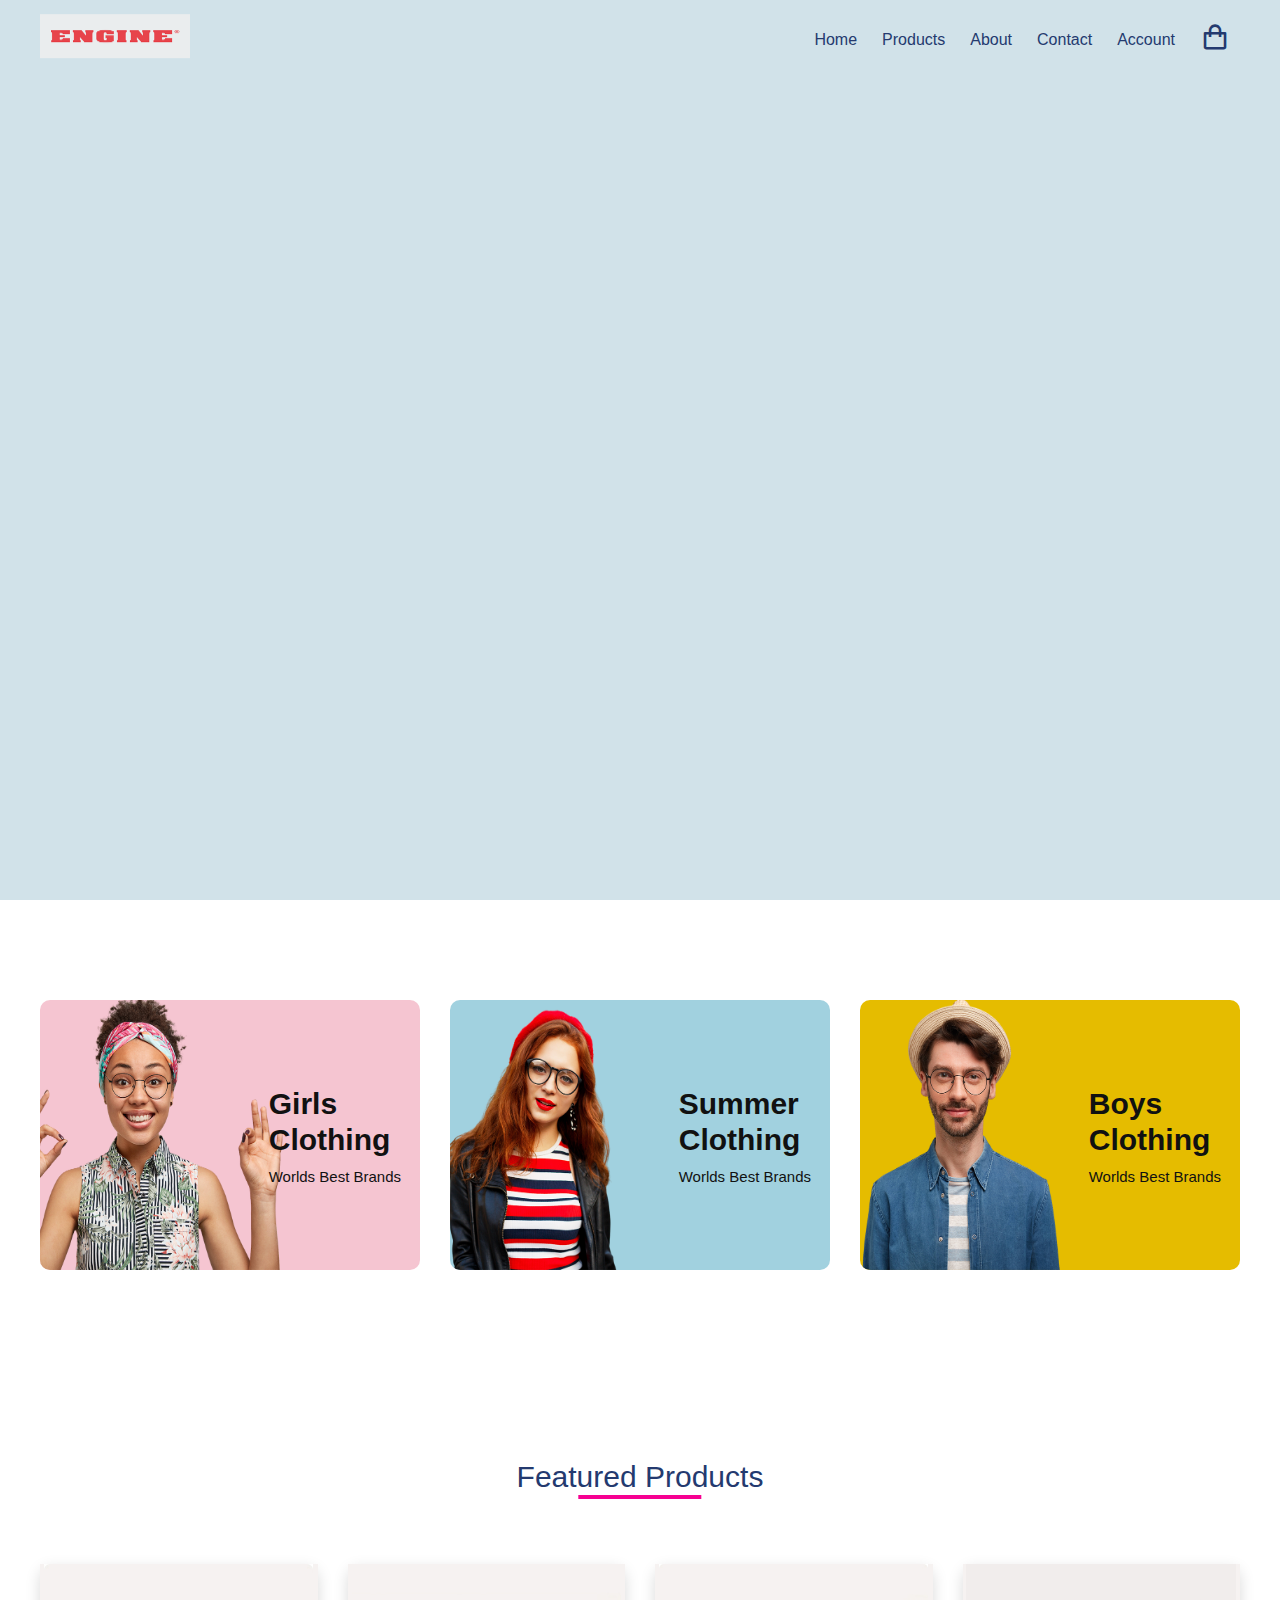
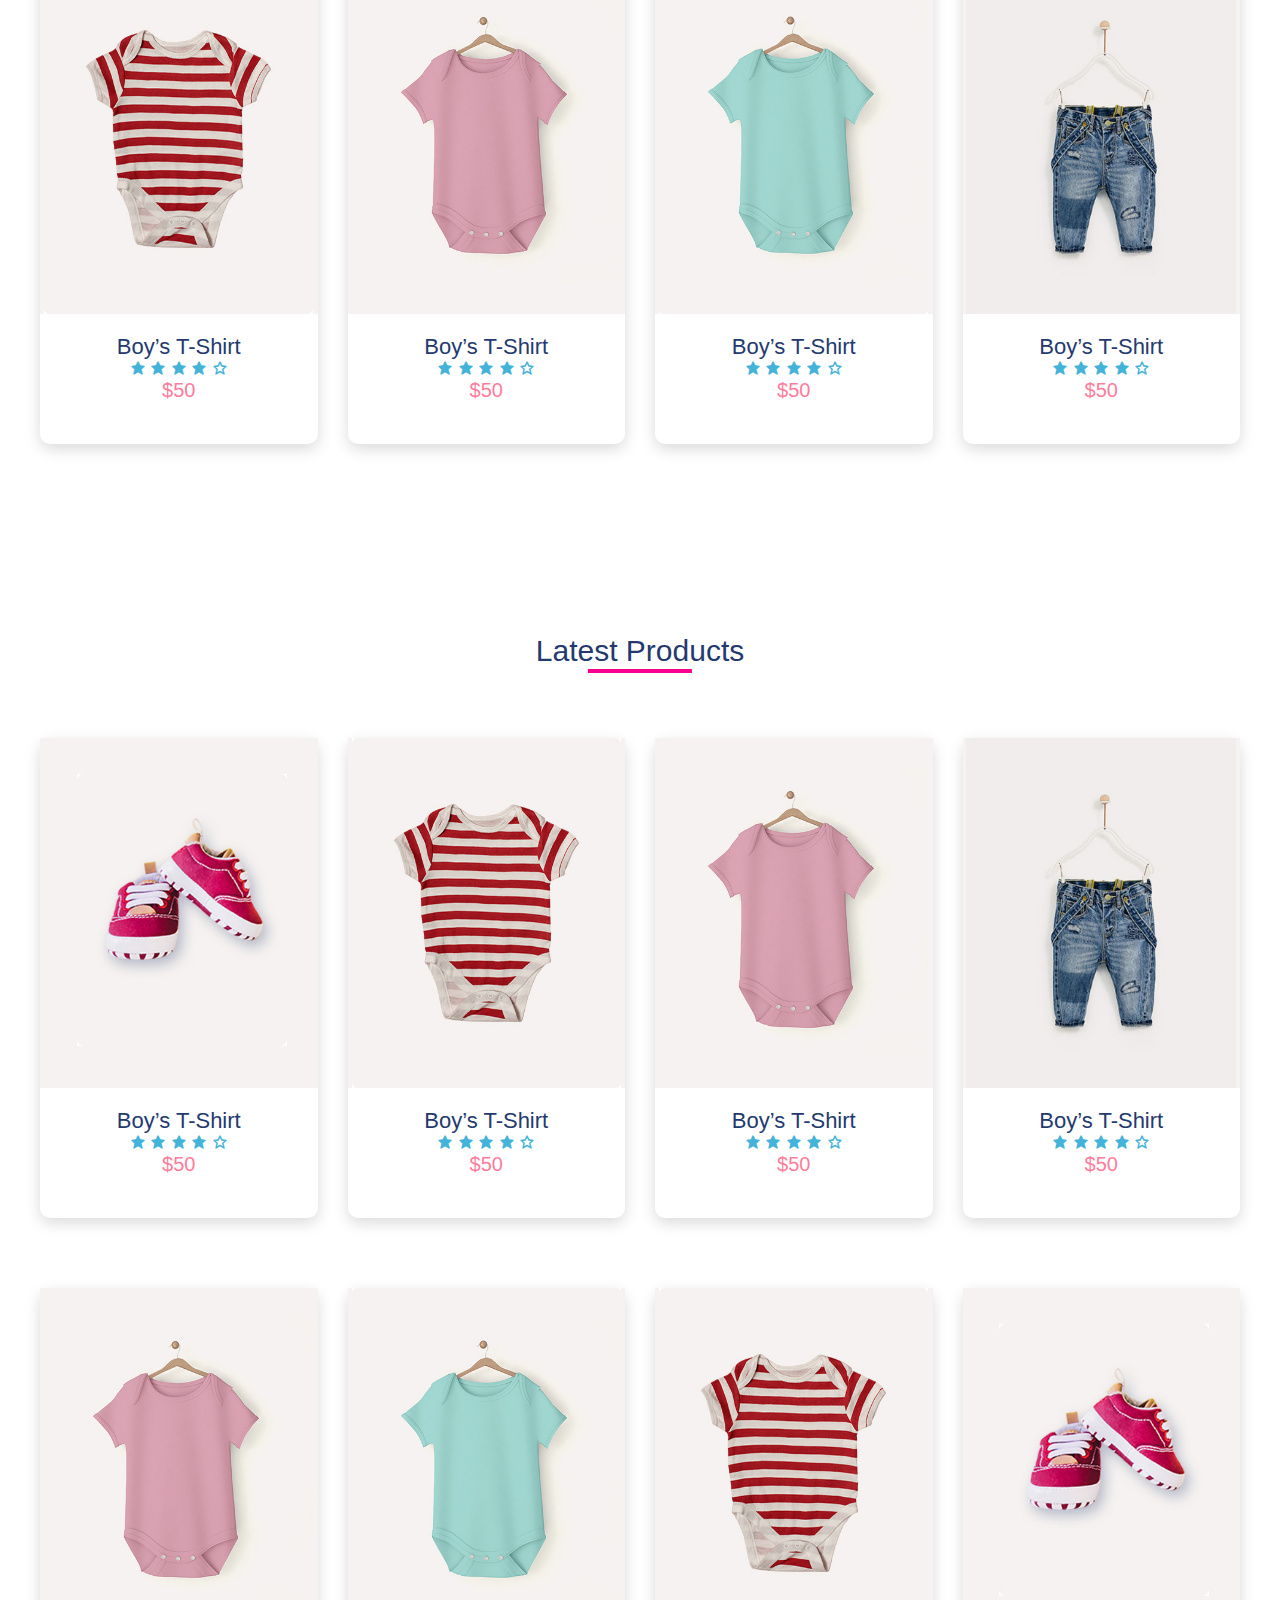
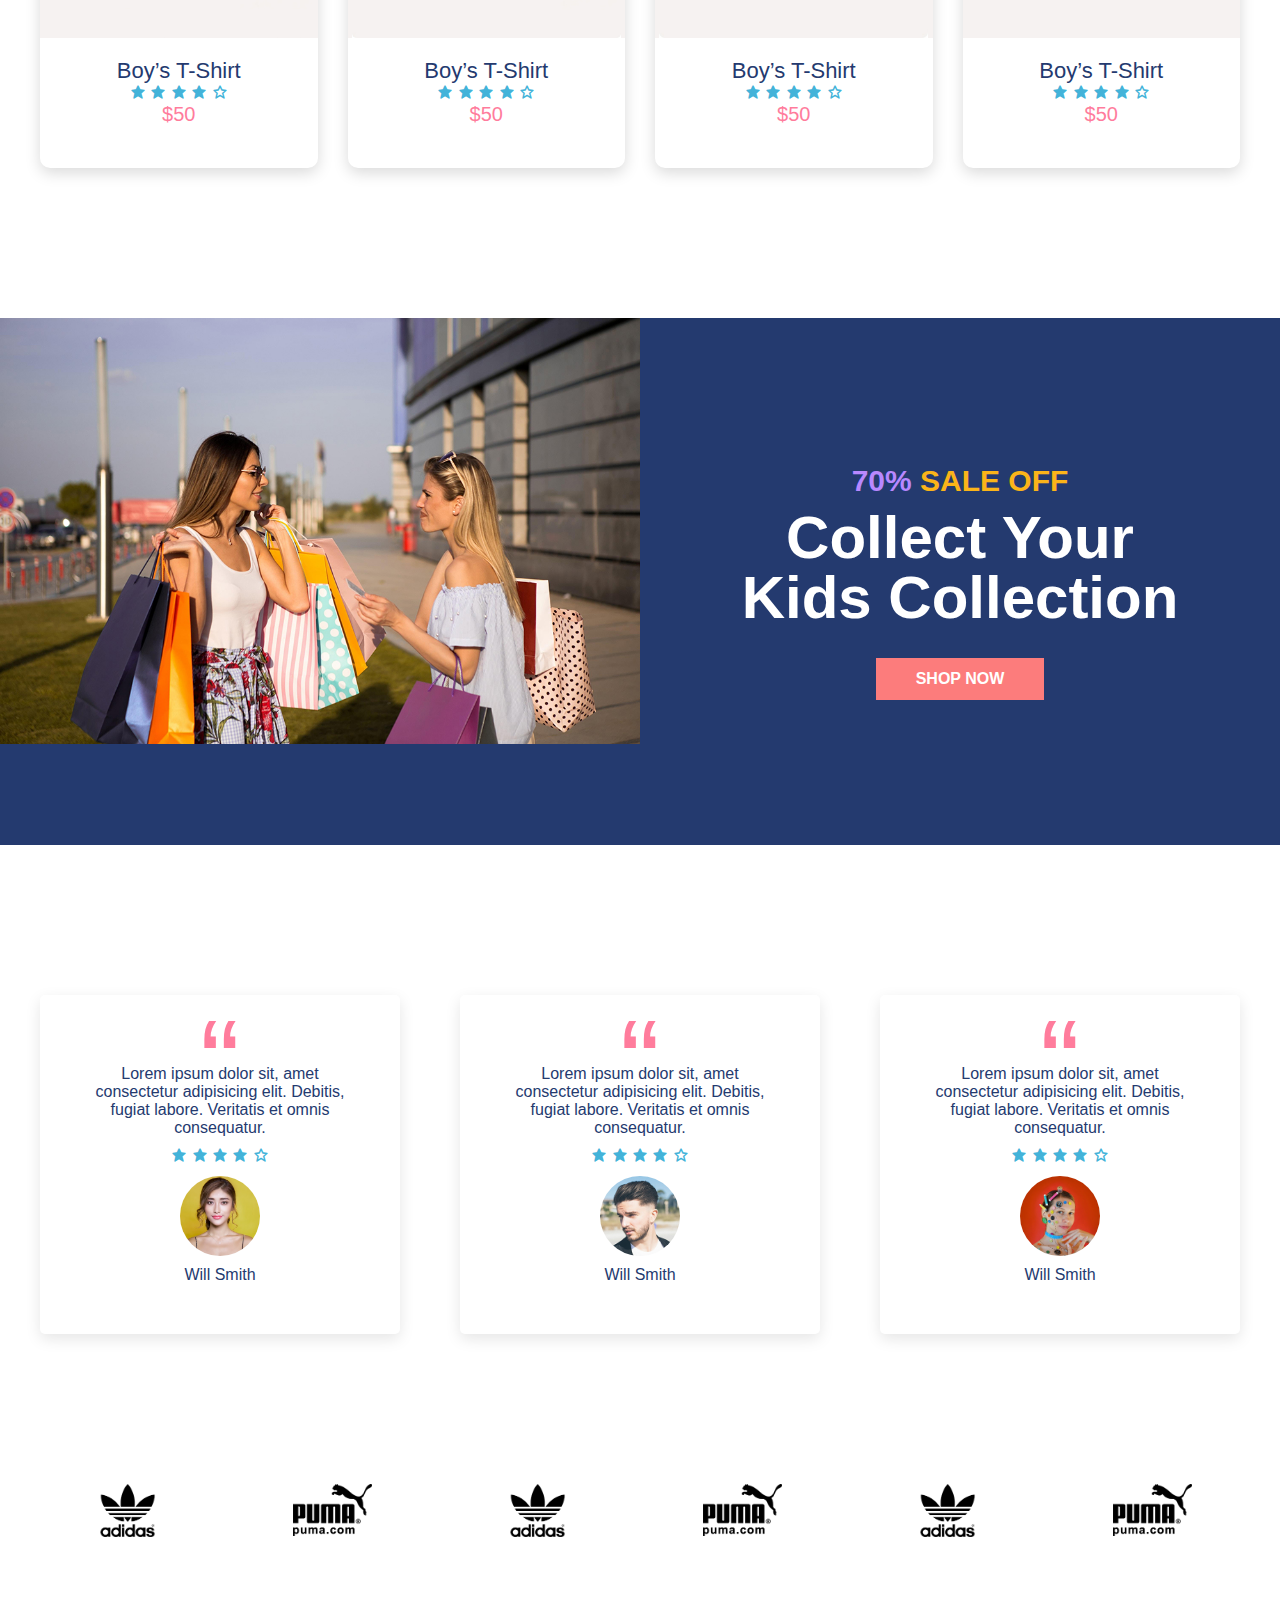
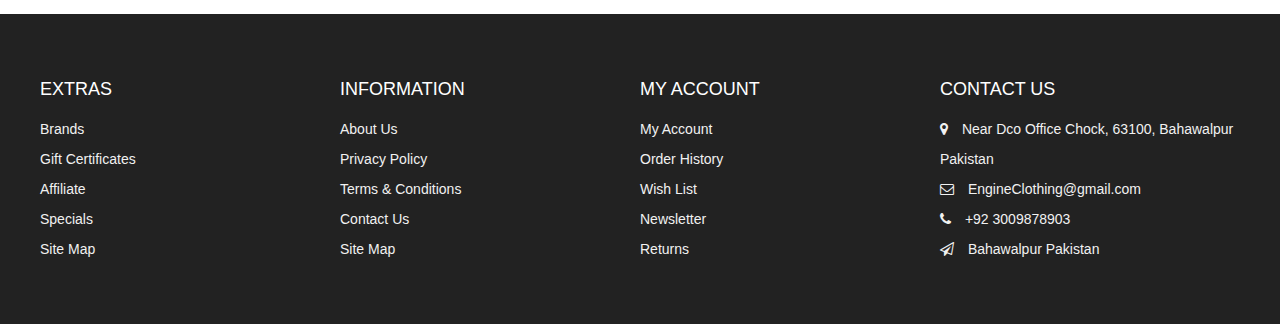
<file: index.html>
<!DOCTYPE html>
<html lang="en">

<head>
    <meta charset="UTF-8" />
    <meta name="viewport" content="width=device-width, initial-scale=1.0" />
    <!-- Box icons -->
    <link rel="stylesheet" href="https://cdn.jsdelivr.net/npm/boxicons@latest/css/boxicons.min.css" />

    <!-- Custom StyleSheet -->
    <link rel="stylesheet" href="style.css">
    <link rel="stylesheet" href="https://stackpath.bootstrapcdn.com/font-awesome/4.7.0/css/font-awesome.min.css">
    <title>Engine-Peoples Choice</title>
</head>

<body>
    <!-- Header -->
    <header id="home" class="header">
        <!-- Navigation -->
        <nav class="nav">
            <div class="navigation container">
                <div class="logo">
                    <img src="Logo Engine.png" width="150px">
                </div>

                <div class="menu show">
                    <div class="top-nav">
                        <div class="logo">
                            <img src="Logo Engine.png" width="150px">
                        </div>
                        <div class="close">
                            <i class="bx bx-x"></i>
                        </div>
                    </div>

                    <ul class="nav-list">
                        <li class="nav-item">
                            <a href="index.html" class="nav-link scroll-link">Home</a>
                        </li>
                        <li class="nav-item">
                            <a href="product.html" class="nav-link">Products</a>
                        </li>
                        <li class="nav-item">
                            <a href="#about" class="nav-link scroll-link">About</a>
                        </li>
                        <li class="nav-item">
                            <a href="#contact" class="nav-link scroll-link">Contact</a>
                        </li>
                        <li class="nav-item">
                            <a href="#account" class="nav-link scroll-link">Account</a>
                        </li>
                        <li class="nav-item">
                            <a href="cart.html" class="nav-link icon"><i class="bx bx-shopping-bag"></i></a>
                        </li>
                    </ul>
                </div>

                <a href="cart.html" class="cart-icon">
                    <i class="bx bx-shopping-bag"></i>
                </a>

                <div class="hamburger">
                    <i class="bx bx-menu"></i>
                </div>
            </div>
        </nav>

        <!-- Hero -->
        <img src="./images/banner.png" alt="" class="hero-img" />

        <div class="hero-content">
            <h2><span class="discount">70% </span> SALE OFF</h2>
            <h1>
                <span>Summer Vibes</span>
                <span>mode on</span>
            </h1>
            <a class="btn" href="#">shop now</a>
        </div>

    </header>

    <!-- Main -->
    <main>
        <section class="advert section">
            <div class="advert-center container">
                <div class="advert-box">
                    <div class="dotted">
                        <div class="content">
                            <h2>
                                Girls <br />
                                Clothing
                            </h2>
                            <h4>Worlds Best Brands</h4>
                        </div>
                    </div>
                    <img src="./images/advert1.png" alt="">
                </div>

                <div class="advert-box">
                    <div class="dotted">
                        <div class="content">
                            <h2>
                                Summer <br />
                                Clothing
                            </h2>
                            <h4>Worlds Best Brands</h4>
                        </div>
                    </div>
                    <img src="./images/advert3.png" alt="">
                </div>

                <div class="advert-box">
                    <div class="dotted">
                        <div class="content">
                            <h2>
                                Boys <br />
                                Clothing
                            </h2>
                            <h4>Worlds Best Brands</h4>
                        </div>
                    </div>
                    <img src="./images/advert2.png" alt="">
                </div>
            </div>
        </section>

        <!-- Featured -->
        <section class="section featured">
            <div class="title">
                <h1>Featured Products</h1>
            </div>

            <div class="product-center container">
                <div class="product">
                    <div class="product-header">
                        <img src="./images/pic2.jpg" alt="">
                        <ul class="icons">
                            <span><i class="bx bx-heart"></i></span>
                            <span><i class="bx bx-shopping-bag"></i></span>
                            <span><i class="bx bx-search"></i></span>
                        </ul>
                    </div>
                    <div class="product-footer">
                        <a href="#">
                            <h3>Boy’s T-Shirt</h3>
                        </a>
                        <div class="rating">
                            <i class="bx bxs-star"></i>
                            <i class="bx bxs-star"></i>
                            <i class="bx bxs-star"></i>
                            <i class="bx bxs-star"></i>
                            <i class="bx bx-star"></i>
                        </div>
                        <h4 class="price">$50</h4>
                    </div>
                </div>
                <div class="product">
                    <div class="product-header">
                        <img src="./images/pic1.jpg" alt="">
                        <ul class="icons">
                            <span><i class="bx bx-heart"></i></span>
                            <span><i class="bx bx-shopping-bag"></i></span>
                            <span><i class="bx bx-search"></i></span>
                        </ul>
                    </div>
                    <div class="product-footer">
                        <a href="#">
                            <h3>Boy’s T-Shirt</h3>
                        </a>
                        <div class="rating">
                            <i class="bx bxs-star"></i>
                            <i class="bx bxs-star"></i>
                            <i class="bx bxs-star"></i>
                            <i class="bx bxs-star"></i>
                            <i class="bx bx-star"></i>
                        </div>
                        <h4 class="price">$50</h4>
                    </div>
                </div>
                <div class="product">
                    <div class="product-header">
                        <img src="./images/pic3.jpg" alt="">
                        <ul class="icons">
                            <span><i class="bx bx-heart"></i></span>
                            <span><i class="bx bx-shopping-bag"></i></span>
                            <span><i class="bx bx-search"></i></span>
                        </ul>
                    </div>
                    <div class="product-footer">
                        <a href="#">
                            <h3>Boy’s T-Shirt</h3>
                        </a>
                        <div class="rating">
                            <i class="bx bxs-star"></i>
                            <i class="bx bxs-star"></i>
                            <i class="bx bxs-star"></i>
                            <i class="bx bxs-star"></i>
                            <i class="bx bx-star"></i>
                        </div>
                        <h4 class="price">$50</h4>
                    </div>
                </div>
                <div class="product">
                    <div class="product-header">
                        <img src="./images/pic4.jpg" alt="">

                        <ul class="icons">
                            <span><i class="bx bx-heart"></i></span>
                            <span><i class="bx bx-shopping-bag"></i></span>
                            <span><i class="bx bx-search"></i></span>
                        </ul>
                    </div>
                    <div class="product-footer">
                        <a href="#">
                            <h3>Boy’s T-Shirt</h3>
                        </a>
                        <div class="rating">
                            <i class="bx bxs-star"></i>
                            <i class="bx bxs-star"></i>
                            <i class="bx bxs-star"></i>
                            <i class="bx bxs-star"></i>
                            <i class="bx bx-star"></i>
                        </div>
                        <h4 class="price">$50</h4>
                    </div>
                </div>
            </div>
        </section>

        <!--Latest -->
        <section class="section featured">
            <div class="title">
                <h1>Latest Products</h1>
            </div>

            <div class="product-center container">
                <div class="product">
                    <div class="product-header">
                        <img src="./images/pic5.jpg" alt="">

                        <ul class="icons">
                            <span><i class="bx bx-heart"></i></span>
                            <span><i class="bx bx-shopping-bag"></i></span>
                            <span><i class="bx bx-search"></i></span>
                        </ul>
                    </div>
                    <div class="product-footer">
                        <a href="#">
                            <h3>Boy’s T-Shirt</h3>
                        </a>
                        <div class="rating">
                            <i class="bx bxs-star"></i>
                            <i class="bx bxs-star"></i>
                            <i class="bx bxs-star"></i>
                            <i class="bx bxs-star"></i>
                            <i class="bx bx-star"></i>
                        </div>
                        <h4 class="price">$50</h4>
                    </div>
                </div>
                <div class="product">
                    <div class="product-header">
                        <img src="./images/pic2.jpg" alt="">

                        <ul class="icons">
                            <span><i class="bx bx-heart"></i></span>
                            <span><i class="bx bx-shopping-bag"></i></span>
                            <span><i class="bx bx-search"></i></span>
                        </ul>
                    </div>
                    <div class="product-footer">
                        <a href="#">
                            <h3>Boy’s T-Shirt</h3>
                        </a>
                        <div class="rating">
                            <i class="bx bxs-star"></i>
                            <i class="bx bxs-star"></i>
                            <i class="bx bxs-star"></i>
                            <i class="bx bxs-star"></i>
                            <i class="bx bx-star"></i>
                        </div>
                        <h4 class="price">$50</h4>
                    </div>
                </div>
                <div class="product">
                    <div class="product-header">
                        <img src="./images/pic1.jpg" alt="">

                        <ul class="icons">
                            <span><i class="bx bx-heart"></i></span>
                            <span><i class="bx bx-shopping-bag"></i></span>
                            <span><i class="bx bx-search"></i></span>
                        </ul>
                    </div>
                    <div class="product-footer">
                        <a href="#">
                            <h3>Boy’s T-Shirt</h3>
                        </a>
                        <div class="rating">
                            <i class="bx bxs-star"></i>
                            <i class="bx bxs-star"></i>
                            <i class="bx bxs-star"></i>
                            <i class="bx bxs-star"></i>
                            <i class="bx bx-star"></i>
                        </div>
                        <h4 class="price">$50</h4>
                    </div>
                </div>
                <div class="product">
                    <div class="product-header">
                        <img src="./images/pic4.jpg" alt="">

                        <ul class="icons">
                            <span><i class="bx bx-heart"></i></span>
                            <span><i class="bx bx-shopping-bag"></i></span>
                            <span><i class="bx bx-search"></i></span>
                        </ul>
                    </div>
                    <div class="product-footer">
                        <a href="#">
                            <h3>Boy’s T-Shirt</h3>
                        </a>
                        <div class="rating">
                            <i class="bx bxs-star"></i>
                            <i class="bx bxs-star"></i>
                            <i class="bx bxs-star"></i>
                            <i class="bx bxs-star"></i>
                            <i class="bx bx-star"></i>
                        </div>
                        <h4 class="price">$50</h4>
                    </div>
                </div>
                <div class="product">
                    <div class="product-header">
                        <img src="./images/pic1.jpg" alt="">

                        <ul class="icons">
                            <span><i class="bx bx-heart"></i></span>
                            <span><i class="bx bx-shopping-bag"></i></span>
                            <span><i class="bx bx-search"></i></span>
                        </ul>
                    </div>
                    <div class="product-footer">
                        <a href="#">
                            <h3>Boy’s T-Shirt</h3>
                        </a>
                        <div class="rating">
                            <i class="bx bxs-star"></i>
                            <i class="bx bxs-star"></i>
                            <i class="bx bxs-star"></i>
                            <i class="bx bxs-star"></i>
                            <i class="bx bx-star"></i>
                        </div>
                        <h4 class="price">$50</h4>
                    </div>
                </div>
                <div class="product">
                    <div class="product-header">
                        <img src="./images/pic3.jpg" alt="">

                        <ul class="icons">
                            <span><i class="bx bx-heart"></i></span>
                            <span><i class="bx bx-shopping-bag"></i></span>
                            <span><i class="bx bx-search"></i></span>
                        </ul>
                    </div>
                    <div class="product-footer">
                        <a href="#">
                            <h3>Boy’s T-Shirt</h3>
                        </a>
                        <div class="rating">
                            <i class="bx bxs-star"></i>
                            <i class="bx bxs-star"></i>
                            <i class="bx bxs-star"></i>
                            <i class="bx bxs-star"></i>
                            <i class="bx bx-star"></i>
                        </div>
                        <h4 class="price">$50</h4>
                    </div>
                </div>
                <div class="product">
                    <div class="product-header">
                        <img src="./images/pic2.jpg" alt="">

                        <ul class="icons">
                            <span><i class="bx bx-heart"></i></span>
                            <span><i class="bx bx-shopping-bag"></i></span>
                            <span><i class="bx bx-search"></i></span>
                        </ul>
                    </div>
                    <div class="product-footer">
                        <a href="#">
                            <h3>Boy’s T-Shirt</h3>
                        </a>
                        <div class="rating">
                            <i class="bx bxs-star"></i>
                            <i class="bx bxs-star"></i>
                            <i class="bx bxs-star"></i>
                            <i class="bx bxs-star"></i>
                            <i class="bx bx-star"></i>
                        </div>
                        <h4 class="price">$50</h4>
                    </div>
                </div>
                <div class="product">
                    <div class="product-header">
                        <img src="./images/pic5.jpg" alt="">

                        <ul class="icons">
                            <span><i class="bx bx-heart"></i></span>
                            <span><i class="bx bx-shopping-bag"></i></span>
                            <span><i class="bx bx-search"></i></span>
                        </ul>
                    </div>
                    <div class="product-footer">
                        <a href="#">
                            <h3>Boy’s T-Shirt</h3>
                        </a>
                        <div class="rating">
                            <i class="bx bxs-star"></i>
                            <i class="bx bxs-star"></i>
                            <i class="bx bxs-star"></i>
                            <i class="bx bxs-star"></i>
                            <i class="bx bx-star"></i>
                        </div>
                        <h4 class="price">$50</h4>
                    </div>
                </div>
            </div>
        </section>

        <!-- Product Banner -->
        <section class="section">
            <div class="product-banner">
                <div class="left">
                    <img src="./images/test.jpg" alt="" />
                </div>
                <div class="right">
                    <div class="content">
                        <h2><span class="discount">70% </span> SALE OFF</h2>
                        <h1>
                            <span>Collect Your</span>
                            <span>Kids Collection</span>
                        </h1>
                        <a class="btn" href="#">shop now</a>
                    </div>
                </div>
            </div>
        </section>

        <!-- Testimonials -->
        <section class="section">
            <div class="testimonial-center container">
                <div class="testimonial">
                    <span>&ldquo;</span>
                    <p>
                        Lorem ipsum dolor sit, amet consectetur adipisicing elit. Debitis,
                        fugiat labore. Veritatis et omnis consequatur.
                    </p>
                    <div class="rating">
                        <i class="bx bxs-star"></i>
                        <i class="bx bxs-star"></i>
                        <i class="bx bxs-star"></i>
                        <i class="bx bxs-star"></i>
                        <i class="bx bx-star"></i>
                    </div>
                    <div class="img-cover">
                        <img src="./images/profile1.jpg" alt="" />
                    </div>
                    <h4>Will Smith</h4>
                </div>
                <div class="testimonial">
                    <span>&ldquo;</span>
                    <p>
                        Lorem ipsum dolor sit, amet consectetur adipisicing elit. Debitis,
                        fugiat labore. Veritatis et omnis consequatur.
                    </p>
                    <div class="rating">
                        <i class="bx bxs-star"></i>
                        <i class="bx bxs-star"></i>
                        <i class="bx bxs-star"></i>
                        <i class="bx bxs-star"></i>
                        <i class="bx bx-star"></i>
                    </div>
                    <div class="img-cover">
                        <img src="./images/profile2.jpg" alt="" />
                    </div>
                    <h4>Will Smith</h4>
                </div>
                <div class="testimonial">
                    <span>&ldquo;</span>
                    <p>
                        Lorem ipsum dolor sit, amet consectetur adipisicing elit. Debitis,
                        fugiat labore. Veritatis et omnis consequatur.
                    </p>
                    <div class="rating">
                        <i class="bx bxs-star"></i>
                        <i class="bx bxs-star"></i>
                        <i class="bx bxs-star"></i>
                        <i class="bx bxs-star"></i>
                        <i class="bx bx-star"></i>
                    </div>
                    <div class="img-cover">
                        <img src="./images/profile3.jpg" alt="" />
                    </div>
                    <h4>Will Smith</h4>
                </div>
            </div>
        </section>

        <!-- Brands -->
        <section class="section">
            <div class="brands-center container">
                <div class="brand">
                    <img src="./images/brand1.png" alt="" />
                </div>
                <div class="brand">
                    <img src="./images/brand2.png" alt="" />
                </div>
                <div class="brand">
                    <img src="./images/brand1.png" alt="" />
                </div>
                <div class="brand">
                    <img src="./images/brand2.png" alt="" />
                </div>
                <div class="brand">
                    <img src="./images/brand1.png" alt="" />
                </div>
                <div class="brand">
                    <img src="./images/brand2.png" alt="" />
                </div>
            </div>
        </section>
    </main>

    <!-- Footer Section -->
    <footer id="footer" class="section footer">
        <div class="container">
            <div class="footer-container">
                <div class="footer-center">
                    <h3>EXTRAS</h3>
                    <a href="#">Brands</a>
                    <a href="#">Gift Certificates</a>
                    <a href="#">Affiliate</a>
                    <a href="#">Specials</a>
                    <a href="#">Site Map</a>
                </div>
                <div class="footer-center">
                    <h3>INFORMATION</h3>
                    <a href="#">About Us</a>
                    <a href="#">Privacy Policy</a>
                    <a href="#">Terms & Conditions</a>
                    <a href="#">Contact Us</a>
                    <a href="#">Site Map</a>
                </div>
                <div class="footer-center">
                    <h3>MY ACCOUNT</h3>
                    <a href="#">My Account</a>
                    <a href="#">Order History</a>
                    <a href="#">Wish List</a>
                    <a href="#">Newsletter</a>
                    <a href="#">Returns</a>
                </div>
                <div class="footer-center">
                    <h3>CONTACT US</h3>
                    <div>
                        <span>
                            <i class="fa fa-map-marker"></i>
                        </span>
                        Near Dco Office Chock, 63100, Bahawalpur Pakistan
                    </div>
                    <div>
                        <span>
                            <i class="fa fa-envelope-o"></i>
                        </span>
                        EngineClothing@gmail.com
                    </div>
                    <div>
                        <span>
                            <i class="fa fa-phone"></i>
                        </span>
                        +92 3009878903
                    </div>
                    <div>
                        <span>
                            <i class="fa fa-paper-plane-o"></i>
                        </span>
                        Bahawalpur Pakistan
                    </div>
                </div>
            </div>
        </div>
    </footer>
    <!-- GSAP -->
    <script src="https://cdnjs.cloudflare.com/ajax/libs/gsap/3.5.1/gsap.min.js"></script>
    <!-- Custom Script -->
    <script src="index.js"></script>
</body>

</html>
</file>
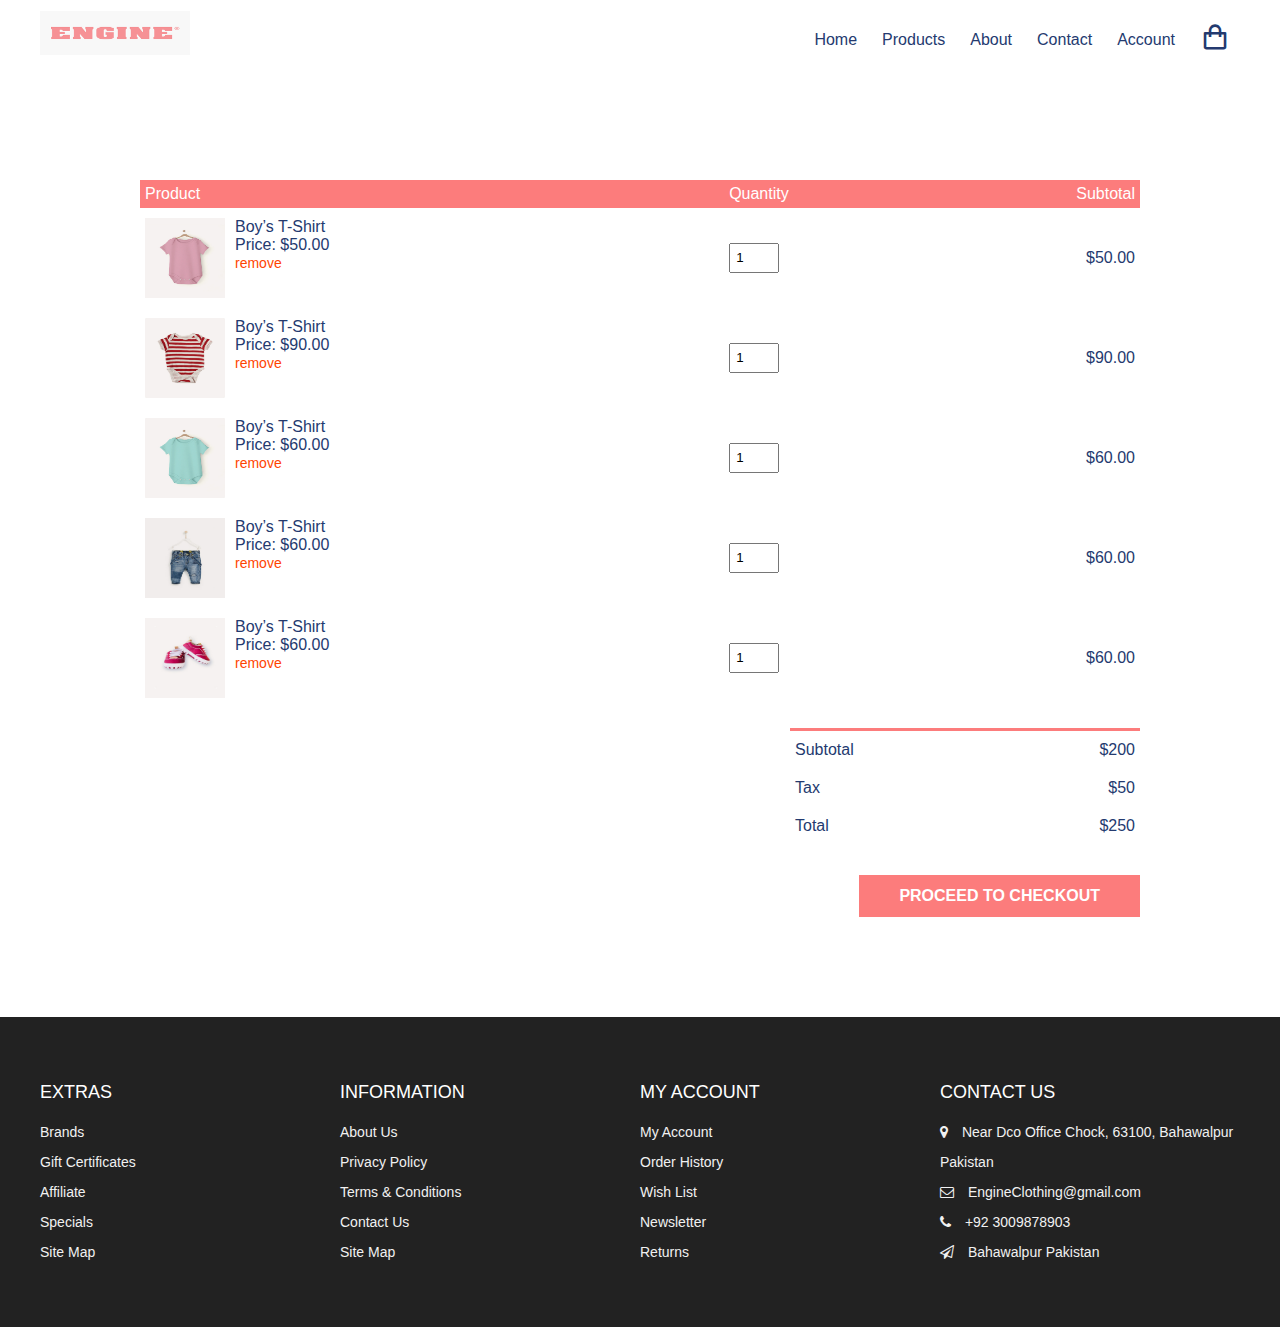
<file: cart.html>
<!DOCTYPE html>
<html lang="en">

<head>
    <meta charset="UTF-8" />
    <meta name="viewport" content="width=device-width, initial-scale=1.0" />
    <!-- Box icons -->
    <link rel="stylesheet" href="https://cdn.jsdelivr.net/npm/boxicons@latest/css/boxicons.min.css" />

    <!-- Custom StyleSheet -->
    <link rel="stylesheet" href="style.css">
    <link rel="stylesheet" href="https://stackpath.bootstrapcdn.com/font-awesome/4.7.0/css/font-awesome.min.css">
    <title>Boy’s T-Shirt</title>
</head>

<body>
    <!-- Header -->
    <header id="home" class="header" style="background-color: #fff;">
        <!-- Navigation -->
        <nav class="nav">
            <div class="navigation container">
                <div class="logo">
                    <img src="Logo Engine.png" width="150px">
                </div>

                <div class="menu show">
                    <div class="top-nav">
                        <div class="logo">
                            <img src="Logo Engine.png" width="150px">
                        </div>
                        <div class="close">
                            <i class="bx bx-x"></i>
                        </div>
                    </div>

                    <ul class="nav-list">
                        <li class="nav-item">
                            <a href="index.html" class="nav-link scroll-link">Home</a>
                        </li>
                        <li class="nav-item">
                            <a href="product.html" class="nav-link">Products</a>
                        </li>
                        <li class="nav-item">
                            <a href="#about" class="nav-link scroll-link">About</a>
                        </li>
                        <li class="nav-item">
                            <a href="#contact" class="nav-link scroll-link">Contact</a>
                        </li>
                        <li class="nav-item">
                            <a href="#account" class="nav-link scroll-link">Account</a>
                        </li>
                        <li class="nav-item">
                            <a href="cart.html" class="nav-link icon"><i class="bx bx-shopping-bag"></i></a>
                        </li>
                    </ul>
                </div>

                <a href="cart.html" class="cart-icon">
                    <i class="bx bx-shopping-bag"></i>
                </a>

                <div class="hamburger">
                    <i class="bx bx-menu"></i>
                </div>
            </div>
        </nav>


        <!-- Cart Items -->
        <div class="container-md cart">
            <table>
                <tr>
                    <th>Product</th>
                    <th>Quantity</th>
                    <th>Subtotal</th>
                </tr>
                <tr>
                    <td>
                        <div class="cart-info">
                            <img src="./images/pic1.jpg" alt="">
                            <div>
                                <p>Boy’s T-Shirt</p>
                                <span>Price: $50.00</span>
                                <br />
                                <a href="#">remove</a>
                            </div>
                        </div>
                    </td>
                    <td><input type="number" value="1" min="1"></td>
                    <td>$50.00</td>
                </tr>
                <tr>
                    <td>
                        <div class="cart-info">
                            <img src="./images/pic2.jpg" alt="">
                            <div>
                                <p>Boy’s T-Shirt</p>
                                <span>Price: $90.00</span>
                                <br />
                                <a href="#">remove</a>
                            </div>
                        </div>
                    </td>
                    <td><input type="number" value="1" min="1"></td>
                    <td>$90.00</td>
                </tr>
                <tr>
                    <td>
                        <div class="cart-info">
                            <img src="./images/pic3.jpg" alt="">
                            <div>
                                <p>Boy’s T-Shirt</p>
                                <span>Price: $60.00</span>
                                <br />
                                <a href="#">remove</a>
                            </div>
                        </div>
                    </td>
                    <td><input type="number" value="1" min="1"></td>
                    <td>$60.00</td>
                </tr>
                <tr>
                    <td>
                        <div class="cart-info">
                            <img src="./images/pic4.jpg" alt="">
                            <div>
                                <p>Boy’s T-Shirt</p>
                                <span>Price: $60.00</span>
                                <br />
                                <a href="#">remove</a>
                            </div>
                        </div>
                    </td>
                    <td><input type="number" value="1" min="1"></td>
                    <td>$60.00</td>
                </tr>
                <tr>
                    <td>
                        <div class="cart-info">
                            <img src="./images/pic5.jpg" alt="">
                            <div>
                                <p>Boy’s T-Shirt</p>
                                <span>Price: $60.00</span>
                                <br />
                                <a href="#">remove</a>
                            </div>
                        </div>
                    </td>
                    <td><input type="number" value="1" min="1"></td>
                    <td>$60.00</td>
                </tr>
            </table>

            <div class="total-price">
                <table>
                    <tr>
                        <td>Subtotal</td>
                        <td>$200</td>
                    </tr>
                    <tr>
                        <td>Tax</td>
                        <td>$50</td>
                    </tr>
                    <tr>
                        <td>Total</td>
                        <td>$250</td>
                    </tr>
                </table>
                <a href="#" class="checkout btn">Proceed To Checkout</a>

            </div>

        </div>
        <!-- Footer Section -->
        <footer id="footer" class="section footer">
            <div class="container">
                <div class="footer-container">
                    <div class="footer-center">
                        <h3>EXTRAS</h3>
                        <a href="#">Brands</a>
                        <a href="#">Gift Certificates</a>
                        <a href="#">Affiliate</a>
                        <a href="#">Specials</a>
                        <a href="#">Site Map</a>
                    </div>
                    <div class="footer-center">
                        <h3>INFORMATION</h3>
                        <a href="#">About Us</a>
                        <a href="#">Privacy Policy</a>
                        <a href="#">Terms & Conditions</a>
                        <a href="#">Contact Us</a>
                        <a href="#">Site Map</a>
                    </div>
                    <div class="footer-center">
                        <h3>MY ACCOUNT</h3>
                        <a href="#">My Account</a>
                        <a href="#">Order History</a>
                        <a href="#">Wish List</a>
                        <a href="#">Newsletter</a>
                        <a href="#">Returns</a>
                    </div>
                    <div class="footer-center">
                        <h3>CONTACT US</h3>
                        <div>
                            <span>
                                <i class="fa fa-map-marker"></i>
                            </span>
                            Near Dco Office Chock, 63100, Bahawalpur Pakistan
                        </div>
                        <div>
                            <span>
                                <i class="fa fa-envelope-o"></i>
                            </span>
                            EngineClothing@gmail.com
                        </div>
                        <div>
                            <span>
                                <i class="fa fa-phone"></i>
                            </span>
                            +92 3009878903
                        </div>
                        <div>
                            <span>
                                <i class="fa fa-paper-plane-o"></i>
                            </span>
                            Bahawalpur Pakistan
                        </div>
                    </div>
                </div>
            </div>
        </footer>
        <!-- GSAP -->
        <script src="https://cdnjs.cloudflare.com/ajax/libs/gsap/3.5.1/gsap.min.js"></script>
        <!-- Custom Script -->
        <script src="index.js"></script>
</body>

</html>
</file>
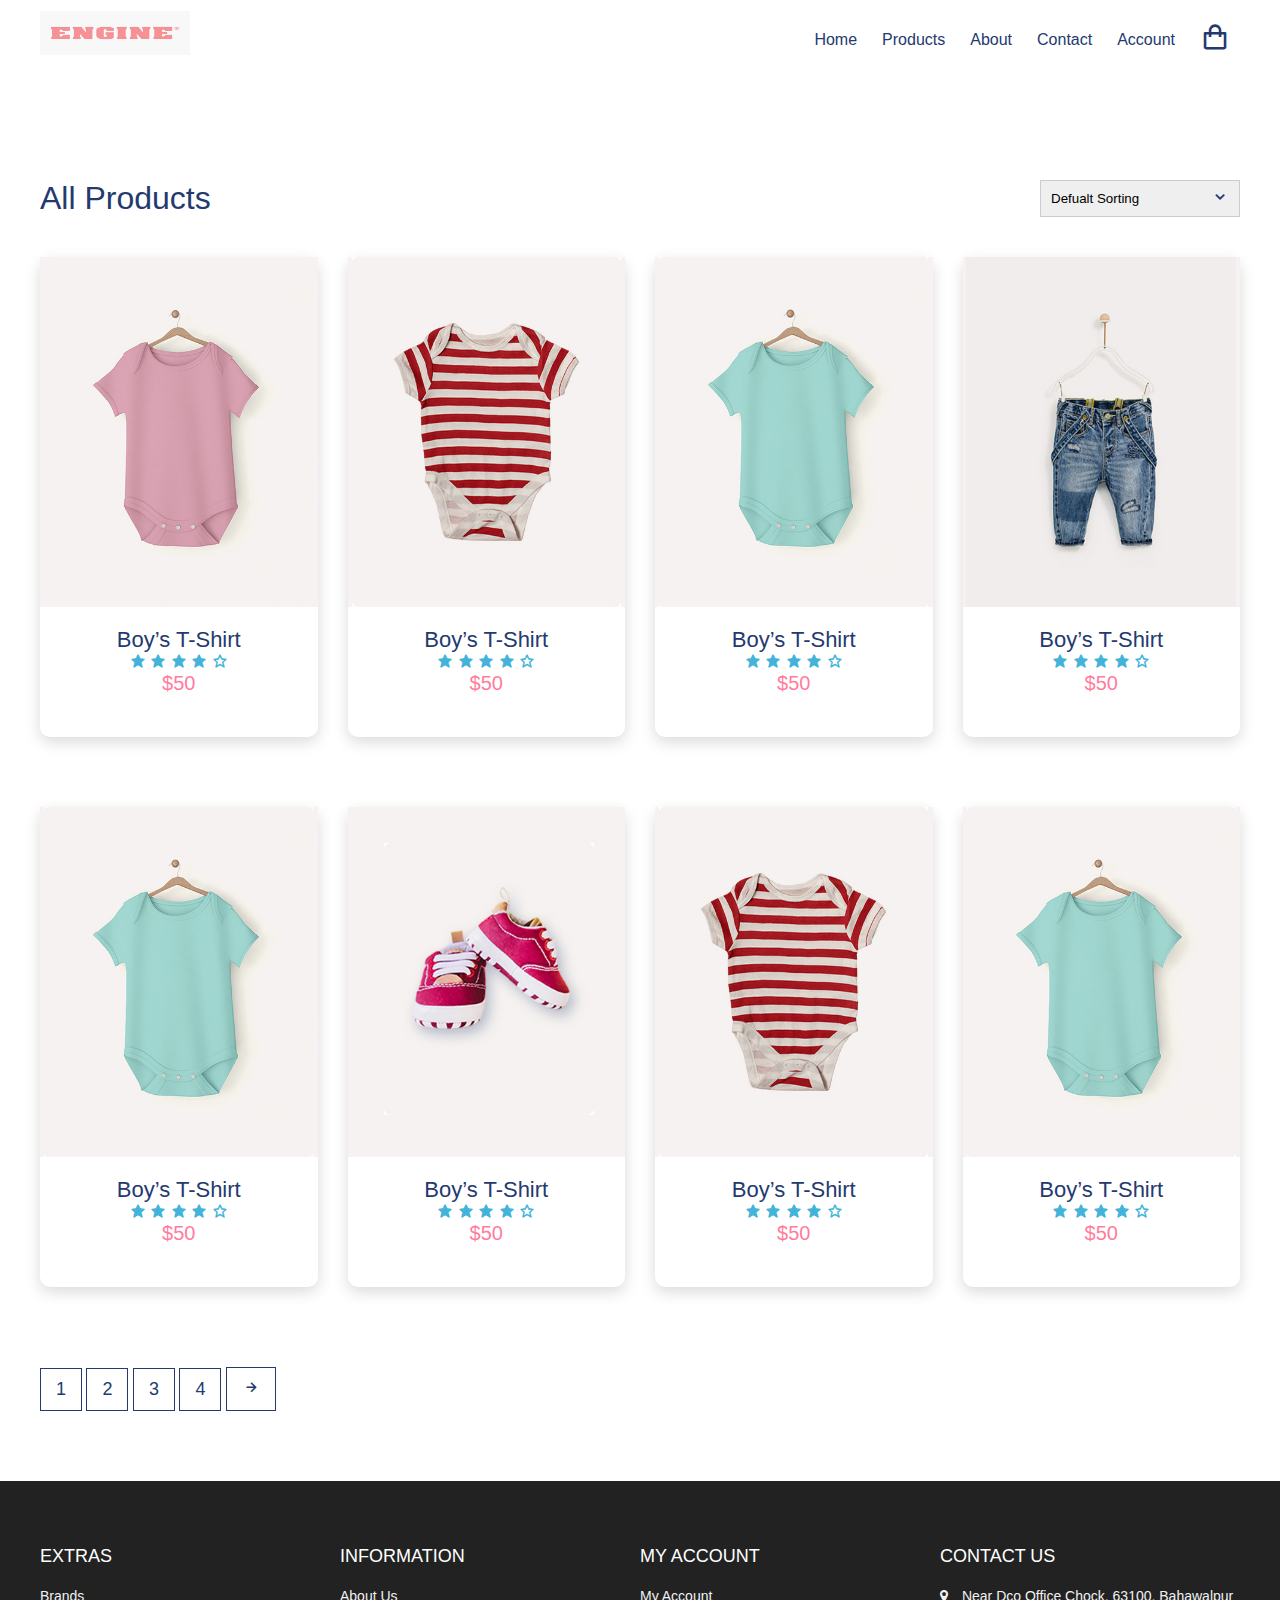
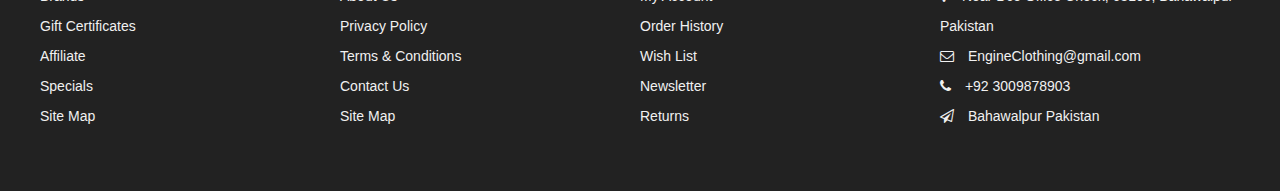
<file: product.html>
<!DOCTYPE html>
<html lang="en">

<head>
    <meta charset="UTF-8" />
    <meta name="viewport" content="width=device-width, initial-scale=1.0" />
    <!-- Box icons -->
    <link rel="stylesheet" href="https://cdn.jsdelivr.net/npm/boxicons@latest/css/boxicons.min.css" />

    <!-- Custom StyleSheet -->
    <link rel="stylesheet" href="style.css">
    <link rel="stylesheet" href="https://stackpath.bootstrapcdn.com/font-awesome/4.7.0/css/font-awesome.min.css">
    <title>Boy’s T-Shirt</title>
</head>

<body>
    <!-- Header -->
    <header id="home" class="header" style="background-color: #fff;">
        <!-- Navigation -->
        <nav class="nav">
            <div class="navigation container">
                <div class="logo">
                    <img src="Logo Engine.png" width="150px">
                </div>

                <div class="menu show">
                    <div class="top-nav">
                        <div class="logo">
                            <img src="Logo Engine.png" width="150px">
                        </div>
                        <div class="close">
                            <i class="bx bx-x"></i>
                        </div>
                    </div>

                    <ul class="nav-list">
                        <li class="nav-item">
                            <a href="index.html" class="nav-link scroll-link">Home</a>
                        </li>
                        <li class="nav-item">
                            <a href="product.html" class="nav-link">Products</a>
                        </li>
                        <li class="nav-item">
                            <a href="#about" class="nav-link scroll-link">About</a>
                        </li>
                        <li class="nav-item">
                            <a href="#contact" class="nav-link scroll-link">Contact</a>
                        </li>
                        <li class="nav-item">
                            <a href="#account" class="nav-link scroll-link">Account</a>
                        </li>
                        <li class="nav-item">
                            <a href="cart.html" class="nav-link icon"><i class="bx bx-shopping-bag"></i></a>
                        </li>
                    </ul>
                </div>

                <a href="cart.html" class="cart-icon">
                    <i class="bx bx-shopping-bag"></i>
                </a>

                <div class="hamburger">
                    <i class="bx bx-menu"></i>
                </div>
            </div>
        </nav>

        <!-- All Products -->
        <section class="section all-products" id="products">
            <div class="top container">
                <h1>All Products</h1>
                <form>
                    <select>
                        <option value="1">Defualt Sorting</option>
                        <option value="2">Sort By Price</option>
                        <option value="3">Sort By Popularity</option>
                        <option value="4">Sort By Sale</option>
                        <option value="5">Sort By Rating</option>
                    </select>
                    <span><i class='bx bx-chevron-down'></i></span>
                </form>
            </div>

            <div class="product-center container">
                <div class="product">
                    <div class="product-header">
                        <img src="./images/pic1.jpg" alt="">
                        <ul class="icons">
                            <span><i class="bx bx-heart"></i></span>
                            <a href="cart.html"> <span><i class="bx bx-shopping-bag"></i></span>
                            </a>
                            <span><i class="bx bx-search"></i></span>
                        </ul>
                    </div>
                    <div class="product-footer">
                        <a href="product-details.html">
                            <h3>Boy’s T-Shirt</h3>
                        </a>
                        <div class="rating">
                            <i class="bx bxs-star"></i>
                            <i class="bx bxs-star"></i>
                            <i class="bx bxs-star"></i>
                            <i class="bx bxs-star"></i>
                            <i class="bx bx-star"></i>
                        </div>
                        <h4 class="price">$50</h4>
                    </div>
                </div>
                <div class="product">
                    <div class="product-header">
                        <img src="./images/pic2.jpg" alt="">

                        <ul class="icons">
                            <span><i class="bx bx-heart"></i></span>
                            <a href="cart.html"><span><i class="bx bx-shopping-bag"></i></span></a>
                            <span><i class="bx bx-search"></i></span>
                        </ul>
                    </div>
                    <div class="product-footer">
                        <a href="product-details.html">
                            <h3>Boy’s T-Shirt</h3>
                        </a>
                        <div class="rating">
                            <i class="bx bxs-star"></i>
                            <i class="bx bxs-star"></i>
                            <i class="bx bxs-star"></i>
                            <i class="bx bxs-star"></i>
                            <i class="bx bx-star"></i>
                        </div>
                        <h4 class="price">$50</h4>
                    </div>
                </div>
                <div class="product">
                    <div class="product-header">
                        <img src="./images/pic3.jpg" alt="">

                        <ul class="icons">
                            <span><i class="bx bx-heart"></i></span>
                            <span><i class="bx bx-shopping-bag"></i></span>
                            <span><i class="bx bx-search"></i></span>
                        </ul>
                    </div>
                    <div class="product-footer">
                        <h3>Boy’s T-Shirt</h3>
                        <div class="rating">
                            <i class="bx bxs-star"></i>
                            <i class="bx bxs-star"></i>
                            <i class="bx bxs-star"></i>
                            <i class="bx bxs-star"></i>
                            <i class="bx bx-star"></i>
                        </div>
                        <h4 class="price">$50</h4>
                    </div>
                </div>
                <div class="product">
                    <div class="product-header">
                        <img src="./images/pic4.jpg" alt="">

                        <ul class="icons">
                            <span><i class="bx bx-heart"></i></span>
                            <span><i class="bx bx-shopping-bag"></i></span>
                            <span><i class="bx bx-search"></i></span>
                        </ul>
                    </div>
                    <div class="product-footer">
                        <h3>Boy’s T-Shirt</h3>
                        <div class="rating">
                            <i class="bx bxs-star"></i>
                            <i class="bx bxs-star"></i>
                            <i class="bx bxs-star"></i>
                            <i class="bx bxs-star"></i>
                            <i class="bx bx-star"></i>
                        </div>
                        <h4 class="price">$50</h4>
                    </div>
                </div>
                <div class="product">
                    <div class="product-header">
                        <img src="./images/pic3.jpg" alt="">

                        <ul class="icons">
                            <span><i class="bx bx-heart"></i></span>
                            <span><i class="bx bx-shopping-bag"></i></span>
                            <span><i class="bx bx-search"></i></span>
                        </ul>
                    </div>
                    <div class="product-footer">
                        <h3>Boy’s T-Shirt</h3>
                        <div class="rating">
                            <i class="bx bxs-star"></i>
                            <i class="bx bxs-star"></i>
                            <i class="bx bxs-star"></i>
                            <i class="bx bxs-star"></i>
                            <i class="bx bx-star"></i>
                        </div>
                        <h4 class="price">$50</h4>
                    </div>
                </div>
                <div class="product">
                    <div class="product-header">
                        <img src="./images/pic5.jpg" alt="">

                        <ul class="icons">
                            <span><i class="bx bx-heart"></i></span>
                            <span><i class="bx bx-shopping-bag"></i></span>
                            <span><i class="bx bx-search"></i></span>
                        </ul>
                    </div>
                    <div class="product-footer">
                        <h3>Boy’s T-Shirt</h3>
                        <div class="rating">
                            <i class="bx bxs-star"></i>
                            <i class="bx bxs-star"></i>
                            <i class="bx bxs-star"></i>
                            <i class="bx bxs-star"></i>
                            <i class="bx bx-star"></i>
                        </div>
                        <h4 class="price">$50</h4>
                    </div>
                </div>
                <div class="product">
                    <div class="product-header">
                        <img src="./images/pic2.jpg" alt="">

                        <ul class="icons">
                            <span><i class="bx bx-heart"></i></span>
                            <span><i class="bx bx-shopping-bag"></i></span>
                            <span><i class="bx bx-search"></i></span>
                        </ul>
                    </div>
                    <div class="product-footer">
                        <h3>Boy’s T-Shirt</h3>
                        <div class="rating">
                            <i class="bx bxs-star"></i>
                            <i class="bx bxs-star"></i>
                            <i class="bx bxs-star"></i>
                            <i class="bx bxs-star"></i>
                            <i class="bx bx-star"></i>
                        </div>
                        <h4 class="price">$50</h4>
                    </div>
                </div>
                <div class="product">
                    <div class="product-header">
                        <img src="./images/pic3.jpg" alt="">

                        <ul class="icons">
                            <span><i class="bx bx-heart"></i></span>
                            <span><i class="bx bx-shopping-bag"></i></span>
                            <span><i class="bx bx-search"></i></span>
                        </ul>
                    </div>
                    <div class="product-footer">
                        <h3>Boy’s T-Shirt</h3>
                        <div class="rating">
                            <i class="bx bxs-star"></i>
                            <i class="bx bxs-star"></i>
                            <i class="bx bxs-star"></i>
                            <i class="bx bxs-star"></i>
                            <i class="bx bx-star"></i>
                        </div>
                        <h4 class="price">$50</h4>
                    </div>
                </div>
            </div>
        </section>

        <section class="pagination">
            <div class=" container">
                <span>1</span>
                <span>2</span>
                <span>3</span>
                <span>4</span>
                <span><i class='bx bx-right-arrow-alt'></i></span>
            </div>
        </section>

        <!-- Footer Section -->
        <footer id="footer" class="section footer">
            <div class="container">
                <div class="footer-container">
                    <div class="footer-center">
                        <h3>EXTRAS</h3>
                        <a href="#">Brands</a>
                        <a href="#">Gift Certificates</a>
                        <a href="#">Affiliate</a>
                        <a href="#">Specials</a>
                        <a href="#">Site Map</a>
                    </div>
                    <div class="footer-center">
                        <h3>INFORMATION</h3>
                        <a href="#">About Us</a>
                        <a href="#">Privacy Policy</a>
                        <a href="#">Terms & Conditions</a>
                        <a href="#">Contact Us</a>
                        <a href="#">Site Map</a>
                    </div>
                    <div class="footer-center">
                        <h3>MY ACCOUNT</h3>
                        <a href="#">My Account</a>
                        <a href="#">Order History</a>
                        <a href="#">Wish List</a>
                        <a href="#">Newsletter</a>
                        <a href="#">Returns</a>
                    </div>
                    <div class="footer-center">
                        <h3>CONTACT US</h3>
                        <div>
                            <span>
                                <i class="fa fa-map-marker"></i>
                            </span>
                            Near Dco Office Chock, 63100, Bahawalpur Pakistan
                        </div>
                        <div>
                            <span>
                                <i class="fa fa-envelope-o"></i>
                            </span>
                            EngineClothing@gmail.com
                        </div>
                        <div>
                            <span>
                                <i class="fa fa-phone"></i>
                            </span>
                            +92 3009878903
                        </div>
                        <div>
                            <span>
                                <i class="fa fa-paper-plane-o"></i>
                            </span>
                            Bahawalpur Pakistan
                        </div>
                    </div>
                </div>
            </div>
        </footer>
        <!-- GSAP -->
        <script src="https://cdnjs.cloudflare.com/ajax/libs/gsap/3.5.1/gsap.min.js"></script>
        <!-- Custom Script -->
        <script src="index.js"></script>
</body>

</html>
</file>
<file: style.css>
:root {
  --white: #fff;
  --black: #222;
  --pink: #f60091;
  --grey: #444;
  --grey2: #959595;
  --grey-alt: #d1e2e9;
  --yellow: #ffd800;
  --green: #59b210;
}

*,
*::before,
*::after {
  margin: 0;
  padding: 0;
  box-sizing: inherit;
}

html {
  scroll-behavior: smooth;
  box-sizing: border-box;
  font-size: 62.5%;
}

body {
  font-family: "Poppins", sans-serif;
  font-size: 1.6rem;
  font-weight: 400;
  background-color: #fff;
  color: #243a6f;
  position: relative;
  z-index: 1;
}

h1,
h2,
h3,
h4 {
  font-weight: 500;
}

a {
  color: inherit;
  text-decoration: none;
}

img {
  max-width: 100%;
}

li {
  list-style: none;
}

.container {
  max-width: 120rem;
  margin: 0 auto;
}

.container-md {
  max-width: 100rem;
  margin: 0 auto;
}

@media only screen and (max-width: 1200px) {
  .container {
    padding: 0 3rem;
  }

  .container-md {
    padding: 0 3rem;
  }
}

/* Header */
.header {
  position: relative;
  width: 100%;
  min-height: 100vh;
  background-color: var(--grey-alt);
  overflow: hidden;
}

.nav {
  padding: 1.6rem 0;
}

.nav.fix-nav {
  position: fixed;
  top: 0;
  left: 0;
  width: 100%;
  background-color: #243a6f;
  box-shadow: 0 5px 15px rgba(0, 0, 0, 0.3);
  z-index: 999;
}

.nav.fix-nav .nav-link,
.nav.fix-nav .logo,
.nav.fix-nav .cart-icon,
.nav.fix-nav .hamburger {
  color: #fff;
}

.navigation {
  display: flex;
  align-items: center;
  justify-content: space-between;
}

.nav-list {
  display: flex;
  align-items: center;
}

.nav-item:not(:last-child) {
  margin-right: 0.5rem;
}

.nav-link:link,
.nav-link:visited {
  padding: 0.8rem 1rem;
  transition: all 300ms ease-in-out;
}

.nav-link.icon {
  font-size: 3rem;
}

.top-nav {
  display: none;
}

.hamburger {
  display: none;
}

.cart-icon {
  display: none;
}

@media only screen and (max-width: 768px) {
  .menu {
    position: fixed;
    top: 0;
    left: -100%;
    width: 80%;
    max-width: 40rem;
    height: 100%;
    background-color: #fff;
    transition: all 500ms ease-in-out;
    z-index: 100;
  }

  .menu.show {
    left: 0;
  }

  .top-nav {
    display: flex;
    align-items: center;
    justify-content: space-between;
    background-color: #243a6f;
    padding: 1rem 1.6rem;
  }

  .top-nav .logo {
    color: #fff;
  }

  .top-nav .close {
    color: #fff;
    font-size: 3rem;
    padding: 1rem;
    cursor: pointer;
  }

  .cart-icon {
    display: block;
    font-size: 3rem;
  }

  .hamburger {
    display: block;
    font-size: 3rem;
    padding: 0.5rem;
    cursor: pointer;
  }

  .nav-link:link,
  .nav-link:visited {
    display: block;
    font-size: 1.7rem;
    padding: 1rem 0;
  }

  .nav.fix-nav .nav-link {
    color: #243a6f;
  }

  .nav-list {
    flex-direction: column;
    align-items: start;
    padding: 1rem 1.6rem;
  }

  body.show::before {
    content: "";
    position: absolute;
    top: 0;
    left: 0;
    width: 100%;
    height: 100%;
    background-color: rgba(0, 0, 0, 0.8);
    z-index: 4;
  }

  .nav.show {
    background-color: rgba(0, 0, 0, 0.8);
  }

.nav-link.icon {
    display: none;
  }
}

/* Hero */
.header .hero-img {
    position: absolute;
    bottom: -10%;
    right: -5%;
    height: 70rem;
    object-fit: contain;
}
.hero-content {
    position: absolute;
    top: 50%;
    transform: translate(25%, -50%);
}
.hero-content h2 {
    color: #b888ff;
    font-size: 3rem;
    font-weight: 700;
    margin-bottom: 1rem;
}
.hero-content .discount {
    color: #fbb419;
}
.hero-content h1 span {
    color: #253b70;
    font-size: 6rem;
    font-weight: 700;
    display: block;
    line-height: 1;
    text-shadow: 3px 3px 0 #f1f1f1, 4px 4px 0 #f1f1f1;
}
.btn {
    display: inline-block;
    background-color: #fc7c7c;
    padding: 1.2rem 4rem;
    color: #fff;
    font-weight: 600;
    text-transform: uppercase;
    margin-top: 3rem;
}

@media only screen and (max-width: 1200px) {
    .header .hero-img {
      right: -20%;
    }
  
    .hero-content {
      transform: translate(20%, -50%);
    }
  
    .hero-content h2 {
      font-size: 2rem;
    }
  
    .hero-content h1 span {
      font-size: 5rem;
    }
}

@media only screen and (max-width: 996px) {
    .header {
      min-height: 70vh;
    }
  
    .header .hero-img {
      height: 40rem;
      right: -10%;
    }
}

/* Adverts */
.section {
    padding: 10rem 0 5rem 0;
}

.advert-center {
    display:grid;
    grid-template-columns: repeat(auto-fit, minmax(30rem, 1fr));
    gap: 3rem;
}
.advert-box {
    position: relative;
    color: #111;
    border-radius: 1rem;
    height: 27rem;
    padding: 1.6rem;
    overflow: hidden;
    z-index: 1;
}
.advert-box img {
    position: absolute;
    bottom: 0%;
    z-index: -1;
    height: 100%;
    width: 35rem;
    left: -20%;
}
.advert-box:nth-child(1) {
    background-color: #f5c5d1;
  }
  
.advert-box:nth-child(2) {
    background-color: #a1d1df;
}
  
.advert-box:nth-child(3) {
    background-color: #e5bc00;
}
.advert-box .content {
    position: absolute;
    top: 50%;
    right: 5%;
    transform: translate(0, -50%);
}
.advert-box .content h2 {
    line-height: 1.2;
    font-size: 3rem;
    font-weight: 700;
    margin-bottom: 1rem;
}
.advert-box .content h4 {
    font-size: 1.5rem;
    text-transform: capitalize;
}

  /* Featured Products */
.title {
    margin: 4rem 0 7rem 0;
    text-align: center;
}
.title h1 {
    font-size: 3rem;
    display: inline-block;
    position: relative;
    z-index: 0;
}
.title h1::after {
    content: ' ';
    background-color: var(--pink);
    width: 50%;
    height: 0.4rem;
    position: absolute;
    left: 50%;
    bottom: -20%;
    transform: translate(-50%, -50%);
    z-index: 1;
}

/* Product */
.product-center {
    display: grid;
    grid-template-columns: repeat(auto-fit, minmax(25rem, 1fr));
    gap: 7rem 3rem;
}
.product {
    height: 48rem;
    background-color: #fff;
    box-shadow: 0 0.5rem 1.5rem rgba(0, 0, 0, 0.15);
    border-radius: 1rem;
    text-align: center;
    transition: all 300ms ease-in-out;
}
.product:hover {
    box-shadow: 0 0.5rem 1.5rem rgba(0, 0, 0, 0.25);
}
.product-header {
    position: relative;
    height: 35rem;
    background-color: #f6f2f1;
    transition: all 300ms ease-in-out;
    z-index: 0;
}
.product-header img {
    height: 100%;
}
.product-footer {
    padding: 2rem 1.6rem 1.6rem 1.6rem;
}
.product-footer h3 {
    font-size: 2.2rem;
}
.rating {
    color: #43b3d9;
}
.product-footer .price {
    color: #ff7c9c;
    font-size: 2rem;
}
.product:hover .product-header::after {
    content: ' ';
    position: absolute;
    width: 100%;
    height: 100%;
    top: 0;
    left: 0;
    border-radius: 1rem 1rem 0 0;
    background-color: rgba(0, 0, 0, 0.5);
    transition: all 500ms ease-in-out;
    z-index: 1;
}
.product-header .icons {
    position: absolute;
    top: 50%;
    right: 5%;
    z-index: 2;
    transform: translate(0, -50%) scale(0) ;
    opacity: 0;
    transition: all 500ms ease-in-out;
}
.product-header .icons span {
   background-color: #fff;
   font-size: 2.5rem;
   border-radius: 50%;
   padding: 1.5rem 1.6rem;
   display: block;
   line-height: 2rem;
   cursor: pointer;
   transition: all 300ms ease-in-out;
}
.product-header .icons span i {
    transition: all 500ms ease-in-out;
}
.product-header .icons span:not(:last-child) {
    margin-bottom: 1rem;
}
.product-header .icons span:hover {
    background-color: #ff7c9c;
    color: #fff;
}
.product:hover .icons {
    opacity: 1;
    transform: translate(0, -50%) scale(1);
}
.product-header .icons a {
    display: block;
    margin-bottom: 1rem;
}

/* Exclusive Product */
.product-banner {
    display: grid;
    grid-template-columns: 1fr 1fr;
    height: 52.7rem;
    background-color: #243a6f;
}
.product-banner .left img {
    object-fit: cover;    
}
.product-banner .right {
    align-self: center;
    text-align: center;
    padding: 1.6rem;
}
.product-banner .content h2 {
    color: #fbb419;
    font-size: 3rem;
    font-weight: 700;
    margin-bottom: 1rem;
}
.product-banner .content .discount {
    color: #b888ff;
}
.product-banner .content h1 span {
    color: #fff;
    font-size: 6rem;
    font-weight: 700;
    display: block;
    line-height: 1;
}

/* Testimonials */
.testimonial-center {
    display: grid;
    grid-template-columns: repeat(auto-fit, minmax(25rem, 1fr));
    gap: 6rem;
}
.testimonial {
    position: relative;
    padding: 5rem;
    background-color: #fff;
    box-shadow: 0 0.5rem 1.5rem rgba(0, 0, 0, 0.1);
    transition: all 300ms ease-in-out;
    text-align: center;
    border-radius: 0.5rem;
}
.testimonial:hover {
    box-shadow: 0 0.5rem 1.5rem rgba(0, 0, 0, 0.2);
    transform: translateY(-1rem);
}
.testimonial span {
    position: absolute;
    top: 2%;
    left: 50%;
    font-size: 12rem;
    font-family: sans-serif;
    color: #ff7c9c;
    line-height: 1;
    transform: translate(-50%, 0);
}
.testimonial p {
    margin: 2rem 0 1rem 0;
}
.testimonial .rating {
    margin-bottom: 1rem;
}
.testimonial .img-cover {
   overflow: hidden;
   width: 8rem;
   height: 8rem;
   border-radius: 50%;
   margin: 0 auto;
}
.testimonial .img-cover img {
    height: 100%;
    object-fit: cover;
}
.testimonial h4 {
    margin-top: 1rem;
}

/* Brands */
.brands-center {
    display: grid;
    grid-template-columns: repeat(6, 1fr);
    gap: 3rem;
}
.brand {
    height: 8rem;
    width: 8rem;
    margin: 0 auto;
}
.brand img {
    object-fit: contain;
}
@media only screen and (max-width: 768px) {
    .brands-center {
      grid-template-columns: repeat(3, 1fr);
    }
}

/* ========= Footer ======== */
.footer {
    background-color: var(--black);
    padding: 6rem 1rem;
    line-height: 3rem;
}
.footer-center span {
    margin-right: 1rem;
}
.footer-container {
    display: grid;
    grid-template-columns: repeat(4, 1fr);
    color: var(--white);
}
.footer-center a:link,
.footer-center a:visited {
  display: block;
  color: #f1f1f1;
  font-size: 1.4rem;
  transition: 0.6s;
}
.footer-center a:hover {
    color: var(--pink);
}
.footer-center div {
    color: #f1f1f1;
    font-size: 1.4rem;
}
.footer-center h3 {
    font-size: 1.8rem;
    font-weight: 400;
    margin-bottom: 1rem;
}

/* All Products */
.section .top {
    display: flex;
    align-items: center;
    justify-content: space-between;
    margin-bottom: 4rem;
}
.all-products .top select {
    font-family: "Poppins", sans-serif;
    width: 20rem;
    padding: 1rem;
    border: 1px solid #ccc;
    appearance: none;
    outline: none;
}

form{
    position: relative;
    z-index: 1;
}
form span {
    position: absolute;
    top: 50%;
    right: 1rem;
    transform: translateY(-50%);
    font-size: 2rem;
    z-index: 0;
}
@media only screen and (max-width: 768px) {
    .all-products .top select {
      width: 15rem;
    }
}

/* Pagination */
.pagination {
    padding: 3rem 0 5rem 0;
}
.pagination span {
    display: inline-block;
    border: 1px solid #243a6f;
    font-size: 1.8rem;
    padding: 1rem 1.5rem;
    margin-bottom: 2rem;
    cursor: pointer;
    transition: all 300ms ease-in-out;
}
.pagination span:hover {
    background-color:#243a6f ;
    color: #fff;
    border: 1px solid #243a6f;
}

/* Detail */
.product-detail .details {
    display: grid;
    grid-template-columns: 1fr 1.2fr;
    gap: 7rem;
}
.product-detail .left {
    display: flex;
    flex-direction: column;
}
.product-detail .left .main {
    text-align: center;
    background-color: #f6f2f1;
    margin-bottom: 2rem;
    padding: 3rem;
    height: 45rem;
}
.product-detail .left .main img {
    object-fit: contain;
    height: 100%;
}
.product-detail .thumbnails {
    display: grid;
    grid-template-columns: repeat(4, 1fr);
    gap: 1rem;
}
.product-detail .thumbnail {
    width: 10rem;
    height: 10rem;
    background-color: #f6f2f1;
    text-align: center;
}
.product-detail .thumbnail img {
    height: 100%;
    object-fit: contain;
}
.product-detail .right span {
    display: inline-block;
    font-size: 1.5rem;
    margin-bottom: 1rem;
}
.product-detail .right h1 {
    font-size: 4rem;
    line-height: 1.2;
    margin-bottom: 2rem;
}
.product-detail .right .price {
    font-weight: 600;
    font-size: 2rem;
    color: #ff7c9c;
    margin-bottom: 2rem;
}
.product-detail .right div {
    display: inline-block;
    position: relative;
    z-index: 1;
}
.product-detail .right select {
    font-family: "Poppins", sans-serif;
    width: 20rem;
    padding: 0.7rem;
    border: 1px solid #ccc;
    appearance: none;
    outline: none;
}
.product-detail form {
    margin-bottom: 2rem;
}
.product-detail .form {
    margin-bottom: 3rem;
 }

.product-detail .form input {
    padding: 0.8rem;
    text-align: center;
    width: 3.5rem;
    margin-right: 2rem;
}
.product-detail .form .addCart {
    background: #ff7c9c;
    padding: 0.8rem 2rem;
    color: #fff;
    border-radius: 2rem;
}
.product-detail h3 {
    text-transform: uppercase;
    margin-bottom: 2rem;
}
.product-detail .form .addCart:hover{
    background-color: #111;
    color: #fff;
}
@media only screen and (max-width: 996px) {
    .product-detail .left {
      width: 30rem;
      height: 45rem;
    }
  
    .product-detail .details {
      gap: 3rem;
    }
  
    .product-detail .thumbnails {
      width: 30rem;
      gap: 0.5rem;
    }
  
    .product-detail .thumbnail {
      width: auto;
      height: 10rem;
      background-color: #f6f2f1;
      text-align: center;
      padding: 0.5rem;
    }
}
  
@media only screen and (max-width: 650px) {
    .product-detail .details {
      grid-template-columns: 1fr;
    }
  
    .product-detail .right {
      margin-top: 10rem;
    }
  
    .product-detail .left {
      width: 100%;
      height: 45rem;
    }
  
    .product-detail .details {
      gap: 3rem;
    }
  
    .product-detail .thumbnails {
      width: 100%;
      gap: 0.5rem;
    }
}

/* Cart Items */
.cart {
    margin: 10rem auto;
}
table {
    width: 100%;
    border-collapse: collapse;
}
.cart-info {
    display: flex;
    flex-wrap: wrap;
}
th {
    text-align: left;
    padding: 0.5rem;
    color: #fff;
    background-color: #fc7c7c;
    font-weight: normal;
}
td {
    padding: 1rem 0.5rem;
}
td input {
    width: 5rem;
    height: 3rem;
    padding: 0.5rem;
}
td a {
    color: orangered;
    font-size: 1.4rem;
}
td img {
    width: 8rem;
    height: 8rem;
    margin-right: 1rem;
}
.total-price {
    display: flex;
    justify-content: flex-end;
    align-items: end;
    margin-top: 2rem;
    flex-direction: column;
}
.total-price table {
    border-top: 3px solid #fc7c7c;
    width: 100%;
    max-width: 35rem;
}
td:last-child {
    text-align: right;
}
th:last-child {
    text-align: right;
}
@media only screen and (max-width: 567px) {
    .cart-info p {
      display: none;
    }
}
</file>
